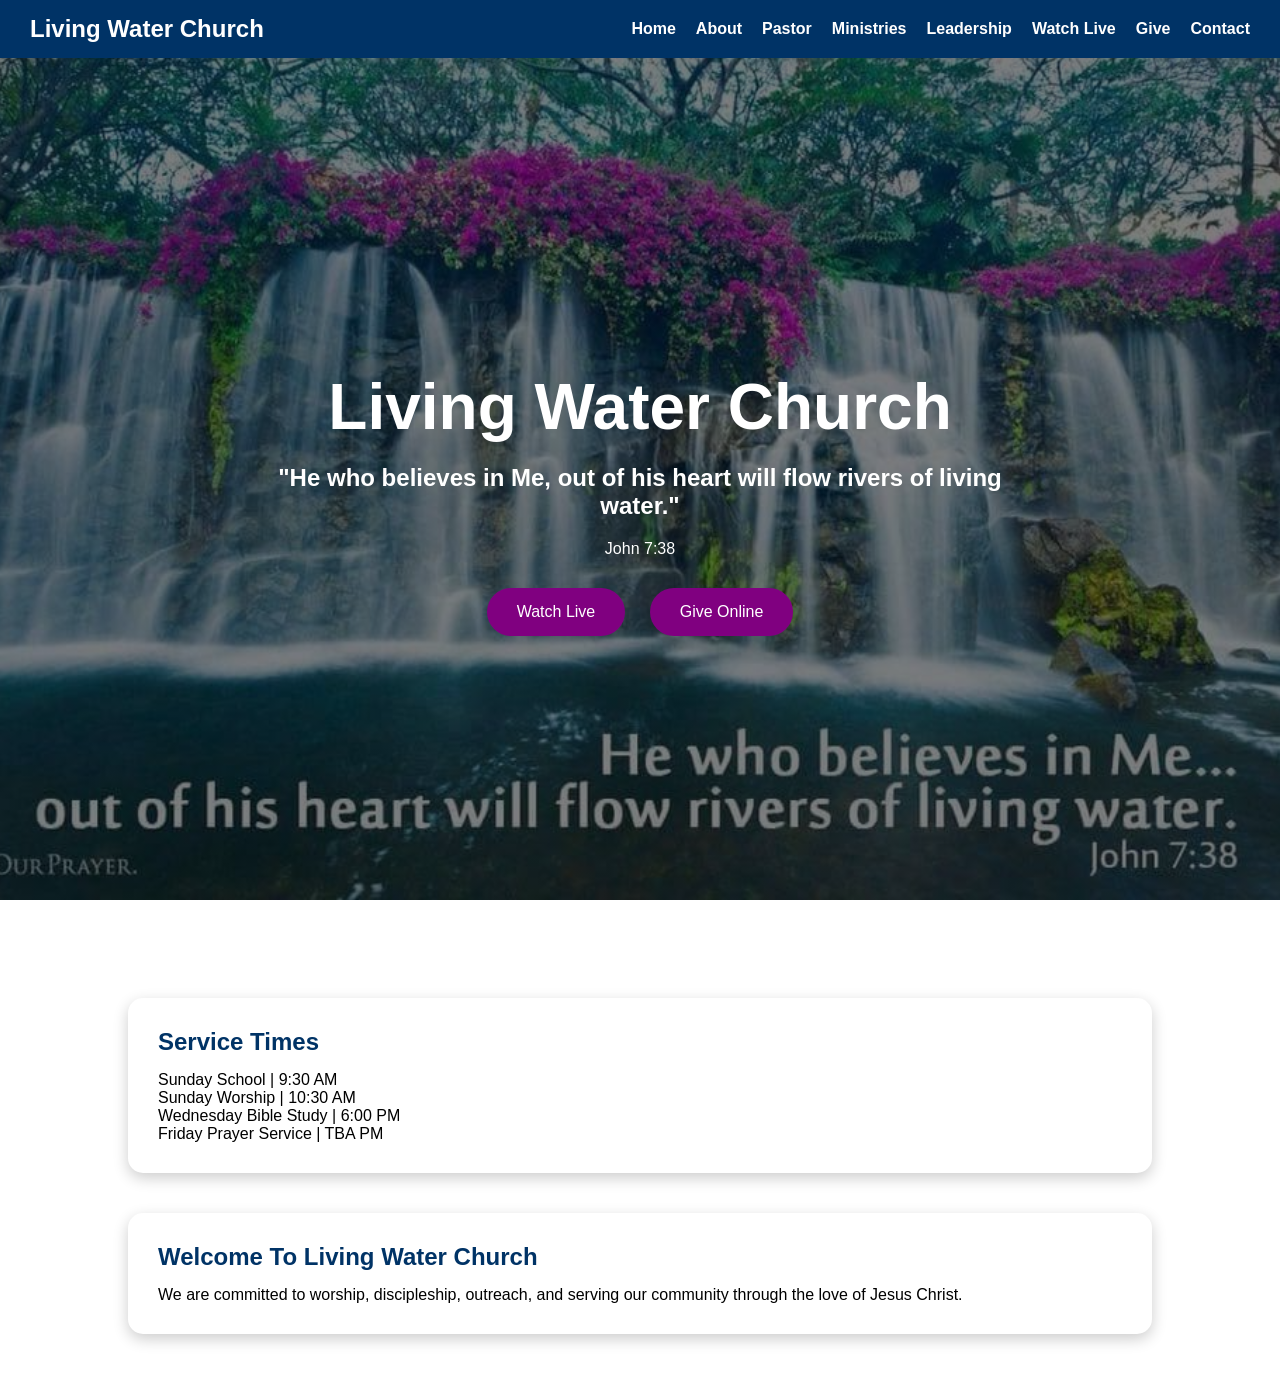
<file: index.html>
<!DOCTYPE html>
<html lang="en">
<head>
    <meta charset="UTF-8">
    <meta name="viewport" content="width=device-width, initial-scale=1.0">
    <title>Living Water Church</title>
    <link rel="stylesheet" href="css/style.css">
</head>

<body>

<nav>
    <div class="logo">Living Water Church</div>

    <ul>
        <li><a href="#">Home</a></li>
        <li><a href="about.html">About</a></li>
        <li><a href="pastor.html">Pastor</a></li>
        <li><a href="ministries.html">Ministries</a></li>
        <li><a href="leadership.html">Leadership</a></li>
        <li><a href="livestream.html">Watch Live</a></li>
        <li><a href="giving.html">Give</a></li>
        <li><a href="contact.html">Contact</a></li>
    </ul>
</nav>

<div class="hero">

    <div class="hero-content">

        <h1>Living Water Church</h1>

        <h2>
            "He who believes in Me, out of his heart will flow rivers of living water."
        </h2>

        <p>John 7:38</p>

        <a href="livestream.html" class="btn">Watch Live</a>
        <a href="giving.html" class="btn">Give Online</a>

    </div>

</div>

<section class="card">

    <h2>Service Times</h2>

    <p>Sunday School | 9:30 AM</p>
    <p>Sunday Worship | 10:30 AM</p>
    <p>Wednesday Bible Study | 6:00 PM</p>
    <p>Friday Prayer Service | TBA PM</p>

</section>

<section class="card">

    <h2>Welcome To Living Water Church</h2>

    <p>
        We are committed to worship, discipleship, outreach,
        and serving our community through the love of Jesus Christ.
    </p>

</section>

</body>
</html>
</file>
<file: css/style.css>
*{
    margin:0;
    padding:0;
    box-sizing:border-box;
}

body{
    font-family:Arial,sans-serif;
}

/* Navigation */

nav{
    background:#003366;
    color:white;
    display:flex;
    justify-content:space-between;
    align-items:center;
    padding:15px 30px;
}

.logo{
    font-size:24px;
    font-weight:bold;
}

nav ul{
    display:flex;
    list-style:none;
}

nav ul li{
    margin-left:20px;
}

nav ul li a{
    color:white;
    text-decoration:none;
    font-weight:bold;
}

/* Hero */

.hero{
    min-height:100vh;

    background:
    linear-gradient(rgba(0,0,0,.5),
    rgba(0,0,0,.5)),
    url('../living water coverpage.jpg');

    background-size:cover;
    background-position:center;
    background-attachment:fixed;

    display:flex;
    justify-content:center;
    align-items:center;

    text-align:center;
}

.hero-content{
    color:white;
}

.hero-content h1{
    font-size:4rem;
    margin-bottom:20px;
}

.hero-content h2{
    max-width:800px;
}

.hero-content p{
    margin:20px;
}

/* Buttons */

.btn{
    display:inline-block;
    padding:15px 30px;
    margin:10px;
    background:#800080;
    color:white;
    border-radius:40px;
    text-decoration:none;
}

.btn:hover{
    background:#9932cc;
}

/* Content Cards */

.card{
    width:80%;
    margin:40px auto;
    padding:30px;
    border-radius:15px;
    background:white;
    box-shadow:0 5px 15px rgba(0,0,0,.2);
}

.card h2{
    color:#003366;
    margin-bottom:15px;
}
.pastor-section{
    text-align:center;
    padding:120px 20px 50px;
    color:white;
}

.pastor-photo{
    width:100%;
    max-width:400px;
    border-radius:15px;
    border:5px solid white;
    box-shadow:0px 5px 20px rgba(0,0,0,.5);
    margin-bottom:25px;
}

.pastor-section{
    text-align:center;
    padding:120px 20px 50px;
    color:white;
    background:rgba(0,0,0,0.6);
    max-width:1000px;
    margin:100px auto;
    border-radius:20px;
}
.bio{
    max-width:900px;
    margin:auto;
    padding:20px;

    font-size:22px;
    line-height:1.8;

    color:white;
    border: 2px solid white;
}

.pastor-section h1{
    font-size:42px;
    margin-bottom:20px;
    color:white;
}
.pastor-container{
    display:grid;
    grid-template-columns:400px 1fr;
    gap:40px;

    max-width:1200px;
    margin:auto;

    align-items:center;
}

.pastor-image{
    flex:1;
    min-width:300px;
}

.pastor-info h1{
    color:white;
    font-size:48px;
    margin-bottom:20px;
}

.bio{
    color:white;
    font-size:24px;
    line-height:1.8;
    background:rgba(0,0,0,.5);
    padding:25px;
    border-radius:15px;
}


.pastor-info h1{
    color:white;
    margin-bottom:20px;
}
</file>
